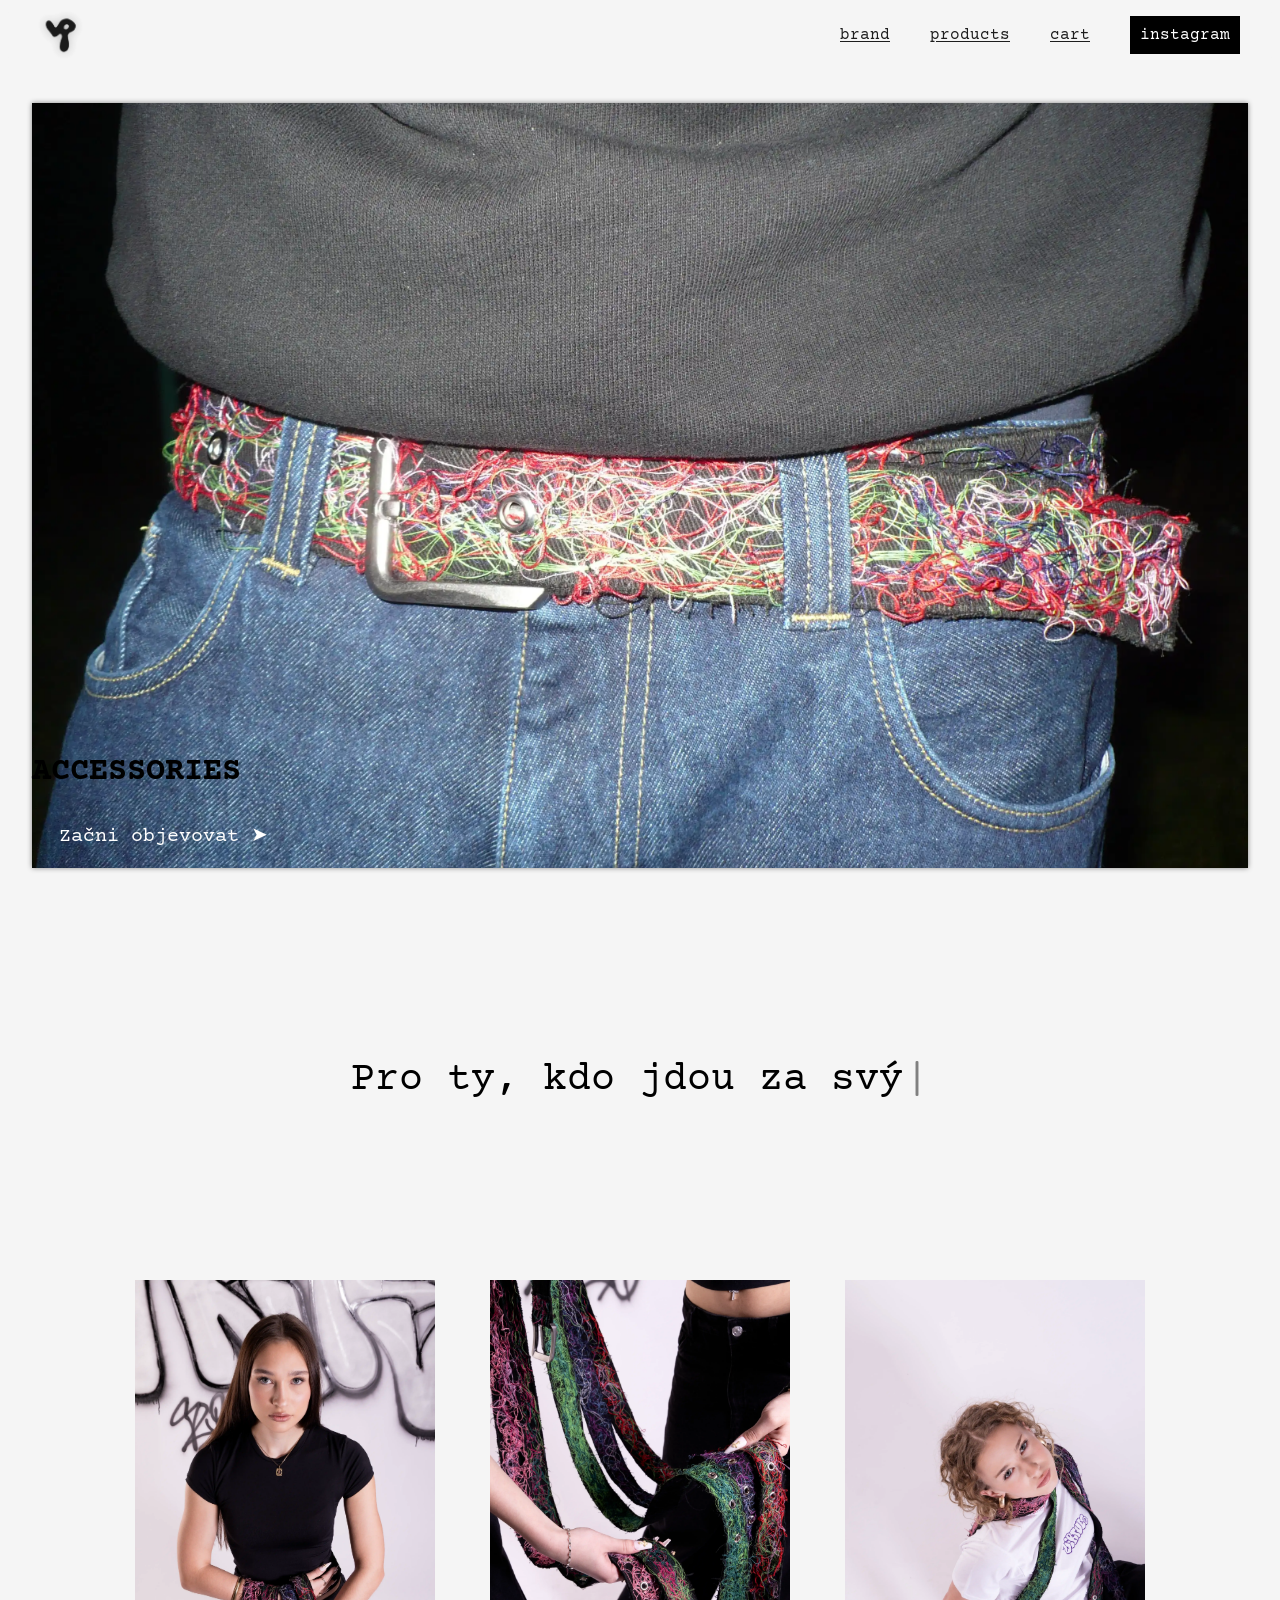
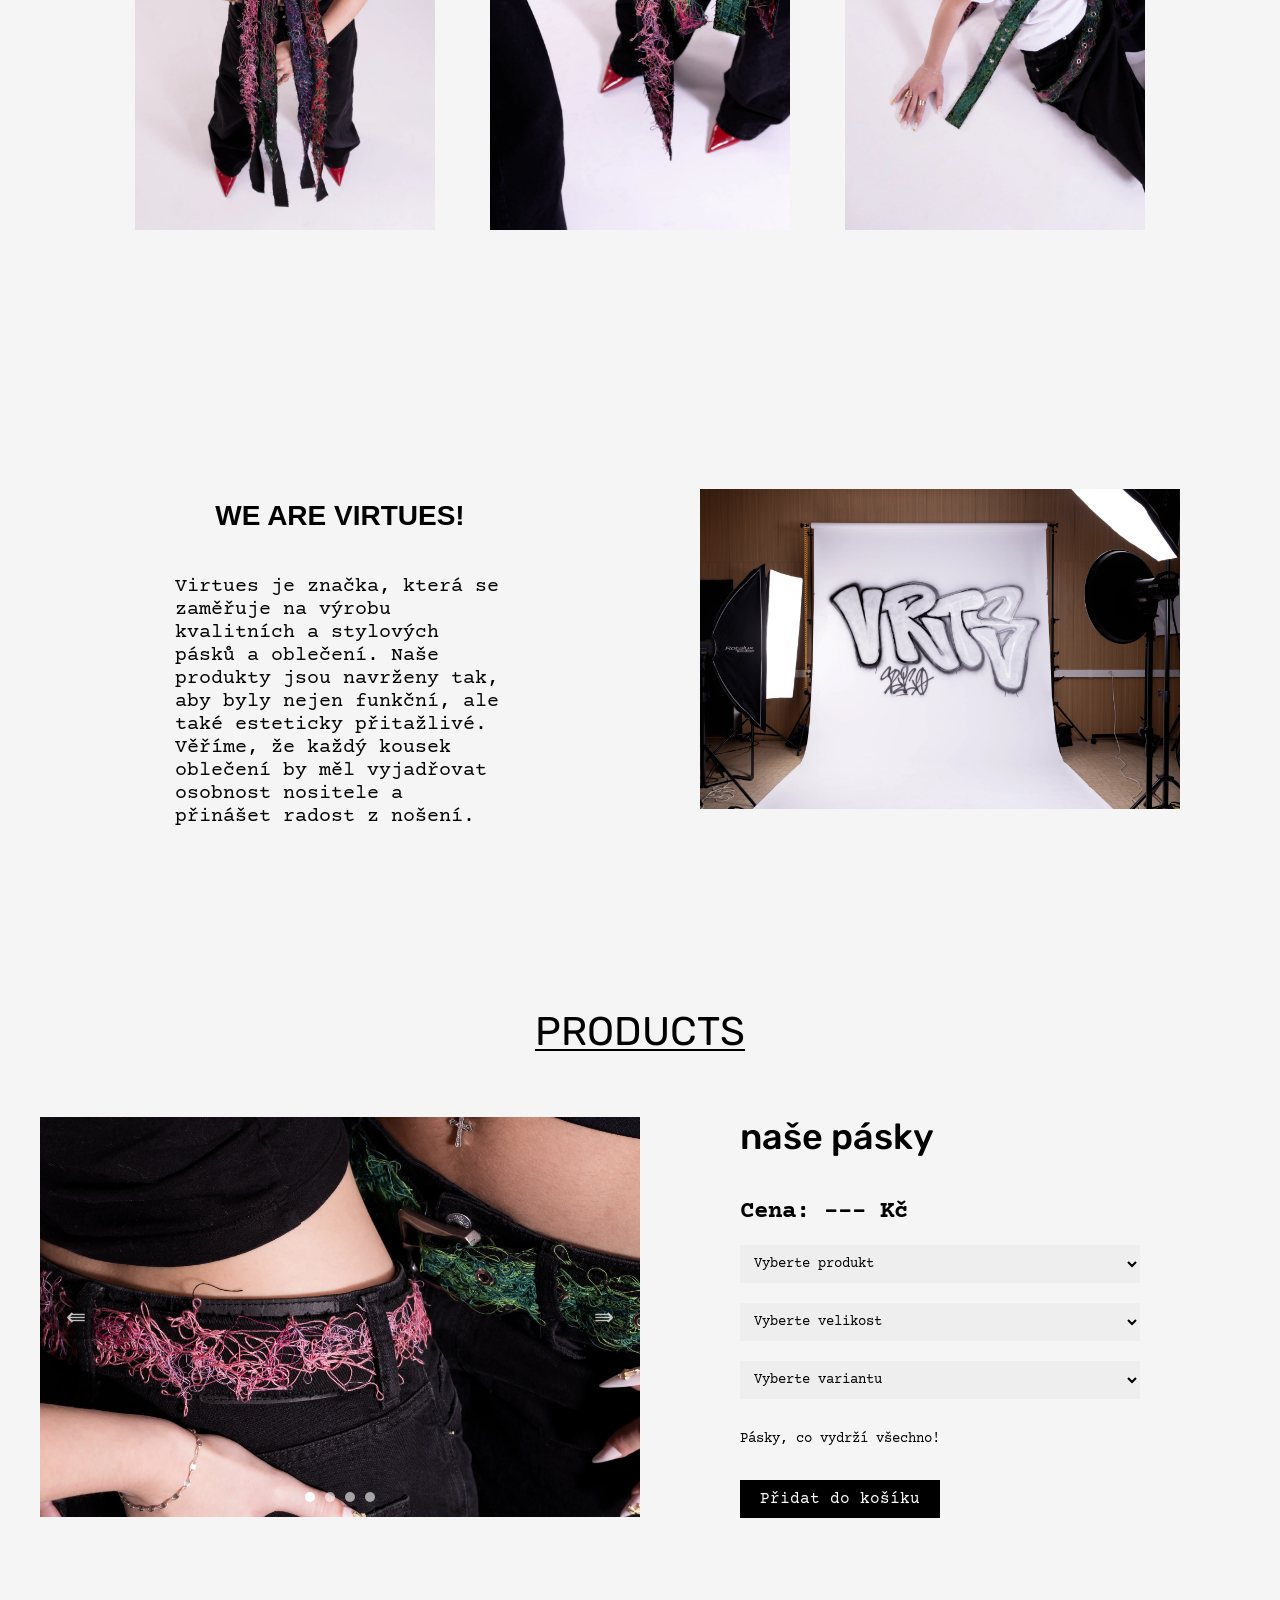
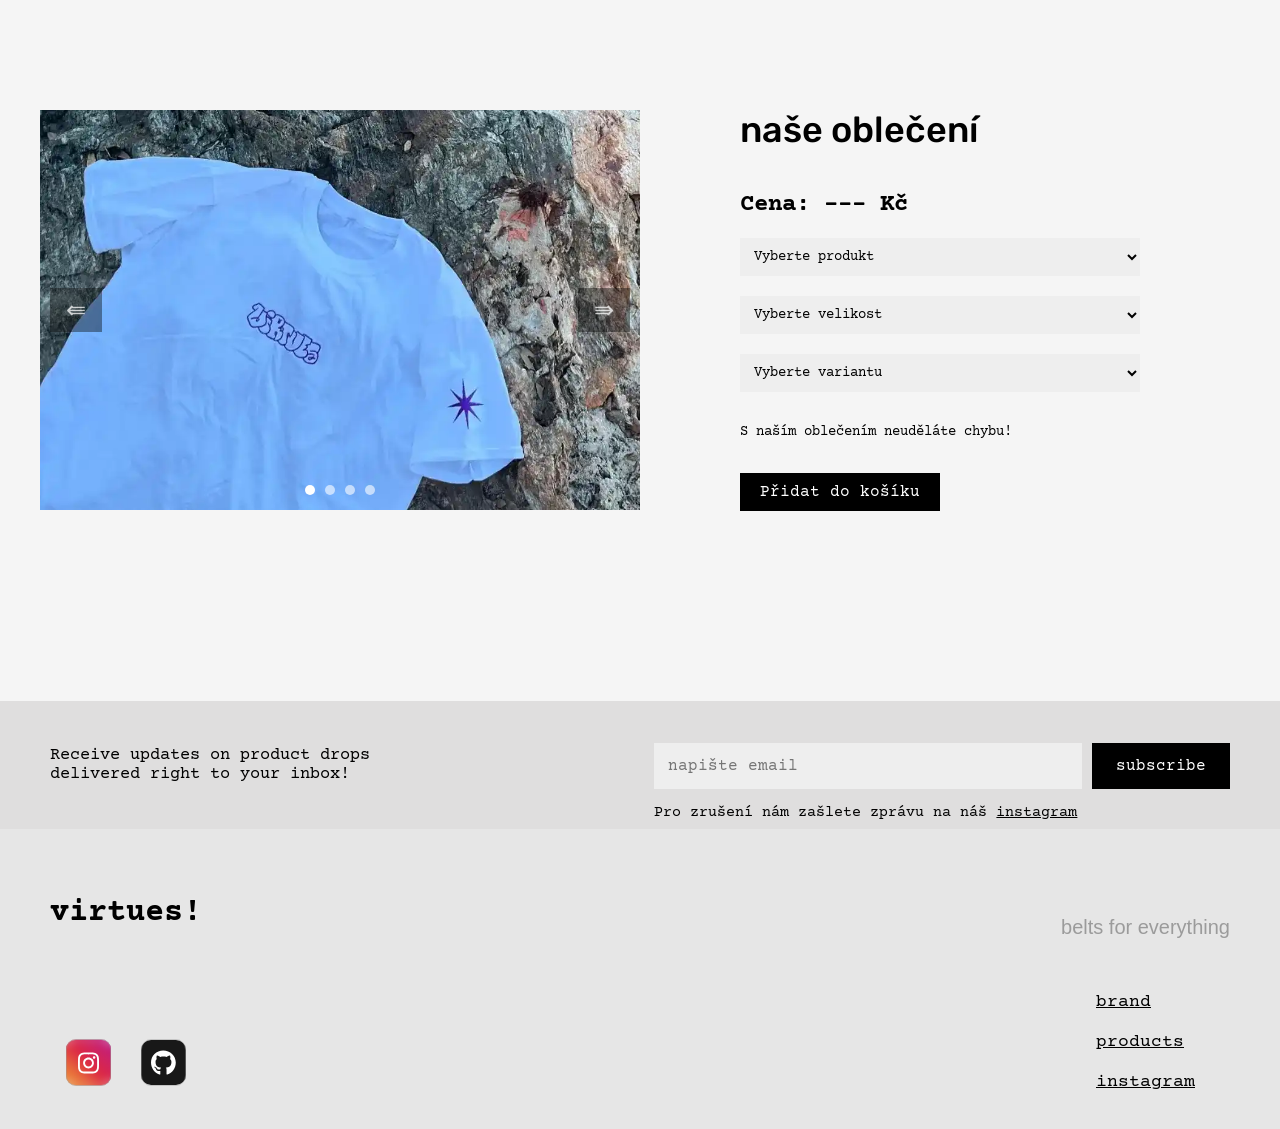
<file: index.html>
<!DOCTYPE html>
<html lang="en">
  <head>
    <meta charset="UTF-8" />
    <meta name="viewport" content="width=device-width, initial-scale=1.0" />
    <link rel="preconnect" href="https://fonts.googleapis.com" />
    <link rel="preconnect" href="https://fonts.gstatic.com" crossorigin />
    <link
      href="https://fonts.googleapis.com/css2?family=Courier+Prime:ital,wght@0,400;0,700;1,400;1,700&family=Rubik:ital,wght@0,300..900;1,300..900&display=swap"
      rel="stylesheet"
    />
    <link rel="stylesheet" href="style.css" />
    <link rel="stylesheet" href="response.css" />
    <title>vrts</title>
  </head>
  <body>
    <nav>
      <ul>
        <li class="logo_nav">
          <a href="#">
            <img src="images/nav_logo.png" alt="nav_logo" />
          </a>
        </li>
        <div class="hamburger">
          <span></span><span></span><span></span>
          <input type="checkbox" name="" id="" />
        </div>
        <div class="links">
          <div>
            <li><a href="#about_text">brand</a></li>
            <li><a href="#products">products</a></li>
            <li><a href="cart.html">cart</a></li>
            <li class="nav_instagram">
              <a href="https://www.instagram.com/virtues.cloth/" target="_blank"
                >instagram</a
              >
            </li>
          </div>
        </div>
      </ul>
    </nav>

    <div class="hero">
      <div class="hero_content">
        <h1>ACCESSORIES</h1>
        <a href="#products">Začni objevovat ➤ </a>
      </div>
    </div>

    <div id="typewriter-container">
      <span id="typewriter"></span><span id="cursor">|</span>
    </div>

    <div class="photos">
      <div class="photos_items">
        <div class="item item1">
          <link rel="preload" as="image" href="/images/photos2.webp" />
        </div>
        <div class="item item2">
          <link rel="preload" as="image" href="/images/photos1.webp" />
        </div>
        <div class="item item3">
          <link rel="preload" as="image" href="/images/photos3.webp" />
        </div>
      </div>
    </div>

    <div class="about" id="about_text">
      <div class="about_text">
        <h2>WE ARE VIRTUES!</h2>
        <p>
          Virtues je značka, která se zaměřuje na výrobu kvalitních a stylových
          pásků a oblečení. Naše produkty jsou navrženy tak, aby byly nejen
          funkční, ale také esteticky přitažlivé. Věříme, že každý kousek
          oblečení by měl vyjadřovat osobnost nositele a přinášet radost z
          nošení.
        </p>
      </div>
      <div class="about_photo">
        <img src="images/about1.webp" alt="about_img">
      </div>
    </div>

    <div class="products">
      <h2>PRODUCTS</h2>

      <!-- PRODUCT 1: ACCESORIES -->
      <div class="product_card" id="products">
        <div class="carousel-wrapper">
          <div class="acc_carousel">
            <div class="acc_photo acc_photo1"></div>
            <div class="acc_photo acc_photo2"></div>
            <div class="acc_photo acc_photo3"></div>
            <div class="acc_photo acc_photo4"></div>
          </div>

          <button class="acc-carousel-btn prev">⇚</button>
          <button class="acc-carousel-btn next">⇛</button>

          <div class="acc-carousel-dots"></div>
        </div>

        <form class="accessories_others">
          <h3>naše pásky</h3>
          <h4><strong>Cena:</strong> --- Kč</h4>

          <select class="select" required>
            <option value="" disabled selected hidden>Vyberte produkt</option>
            <option value="Pásek 1">Pásek 1</option>
            <option value="Pásek 2">Pásek 2</option>
          </select>

          <select class="select" required>
            <option value="" disabled selected hidden>Vyberte velikost</option>
            <option value="s">S</option>
            <option value="m">M</option>
            <option value="l">L</option>
          </select>

          <select class="select" required>
            <option value="" disabled selected hidden>Vyberte variantu</option>
            <option value="cerna">Černá</option>
            <option value="bila">Bílá</option>
            <option value="special">Speciál</option>
          </select>

          <p>Pásky, co vydrží všechno!</p>

          <button class="add_to_cart" type="submit">Přidat do košíku</button>
        </form>
      </div>

      <!-- PRODUCT 2: CLOTHES -->
      <div class="product_card">
        <div class="carousel-wrapper">
          <div class="cloth_carousel">
            <div class="cloth_photo cloth_photo1"></div>
            <div class="cloth_photo cloth_photo2"></div>
            <div class="cloth_photo cloth_photo3"></div>
            <div class="cloth_photo cloth_photo4"></div>
          </div>

          <button class="cloth-carousel-btn prev">⇚</button>
          <button class="cloth-carousel-btn next">⇛</button>

          <div class="cloth-carousel-dots"></div>
        </div>

        <form class="accessories_others">
          <h3>naše oblečení</h3>
          <h4><strong>Cena:</strong> --- Kč</h4>

          <select class="select" required>
            <option value="" disabled selected hidden>Vyberte produkt</option>
            <option value="Tričko 1">Tričko 1</option>
            <option value="Mikina 1">Mikina 1</option>
          </select>

          <select class="select" required>
            <option value="" disabled selected hidden>Vyberte velikost</option>
            <option value="s">S</option>
            <option value="m">M</option>
            <option value="l">L</option>
          </select>

          <select class="select" required>
            <option value="" disabled selected hidden>Vyberte variantu</option>
            <option value="cerna">Černá</option>
            <option value="bila">Bílá</option>
            <option value="special">Speciál</option>
          </select>

          <p>S naším oblečením neuděláte chybu!</p>

          <button class="add_to_cart" type="submit">Přidat do košíku</button>
        </form>
      </div>
    </div>

    <a href="cart.html" class="cart" id="cart">
      <div class="cart_icon">
        <img src="images/shopping_basket.svg" alt="shopping_cart" class="cartik"/>
      </div>
      <div class="cart_counter" id="cartCounter">0 položek</div>
    </a>

    <div class="sub_btn_footer">
      <p class="text">Receive updates on product drops delivered right to your inbox!</p>
      <form id="form1" method="POST">
        <h3 class="sub_about">Dej nám odběr!</h3>
        <!-- {% csrf_token %} -->
        <input type="email" name="email" placeholder="napište email" id="email" required>
        <button type="submit">subscribe</button>
        <p id="context">Pro zrušení nám zašlete zprávu na náš <a href="https://www.instagram.com/virtues.cloth/">instagram</a></p>
      </form>
    </div>

    <footer>
      <div class="footer_left">
        <h1>virtues!</h1>
        <div class="footer_left_socials">

          <a href="https://www.instagram.com/virtues.cloth/" class="Btn" target="_blank">
            <span class="svgContainer">
              <svg fill="white" class="svgIcon" viewBox="0 0 448 512" height="1.5em" xmlns="http://www.w3.org/2000/svg"><path d="M224.1 141c-63.6 0-114.9 51.3-114.9 114.9s51.3 114.9 114.9 114.9S339 319.5 339 255.9 287.7 141 224.1 141zm0 189.6c-41.1 0-74.7-33.5-74.7-74.7s33.5-74.7 74.7-74.7 74.7 33.5 74.7 74.7-33.6 74.7-74.7 74.7zm146.4-194.3c0 14.9-12 26.8-26.8 26.8-14.9 0-26.8-12-26.8-26.8s12-26.8 26.8-26.8 26.8 12 26.8 26.8zm76.1 27.2c-1.7-35.9-9.9-67.7-36.2-93.9-26.2-26.2-58-34.4-93.9-36.2-37-2.1-147.9-2.1-184.9 0-35.8 1.7-67.6 9.9-93.9 36.1s-34.4 58-36.2 93.9c-2.1 37-2.1 147.9 0 184.9 1.7 35.9 9.9 67.7 36.2 93.9s58 34.4 93.9 36.2c37 2.1 147.9 2.1 184.9 0 35.9-1.7 67.7-9.9 93.9-36.2 26.2-26.2 34.4-58 36.2-93.9 2.1-37 2.1-147.8 0-184.8zM398.8 388c-7.8 19.6-22.9 34.7-42.6 42.6-29.5 11.7-99.5 9-132.1 9s-102.7 2.6-132.1-9c-19.6-7.8-34.7-22.9-42.6-42.6-11.7-29.5-9-99.5-9-132.1s-2.6-102.7 9-132.1c7.8-19.6 22.9-34.7 42.6-42.6 29.5-11.7 99.5-9 132.1-9s102.7-2.6 132.1 9c19.6 7.8 34.7 22.9 42.6 42.6 11.7 29.5 9 99.5 9 132.1s2.7 102.7-9 132.1z"></path></svg>
            </span>
            <span class="BG"></span>
          </a>

          <a href="#" class="social-link">
            <span class="icon-wrapper">
            <svg fill="white" viewBox="0 0 496 512" height="1.6em">
            <path d="M165.9 397.4c0 2-2.3 3.6-5.2 3.6-3.3.3-5.6-1.3-5.6-3.6 0-2 2.3-3.6 5.2-3.6 3-.3 5.6 1.3 5.6 3.6zm-31.1-4.5c-.7 2 1.3 4.3 4.3 4.9 2.6 1 5.6 0 6.2-2s-1.3-4.3-4.3-5.2c-2.6-.7-5.5.3-6.2 2.3zm44.2-1.7c-2.9.7-4.9 2.6-4.6 4.9.3 2 2.9 3.3 5.9 2.6 2.9-.7 4.9-2.6 4.6-4.6-.3-1.9-3-3.2-5.9-2.9zM244.8 8C106.1 8 0 113.3 0 252c0 110.9 69.8 205.8 169.5 239.2 12.8 2.3 17.3-5.6 17.3-12.1 0-6.2-.3-40.4-.3-61.4 0 0-70 15-84.7-29.8 0 0-11.4-29.1-27.8-36.6 0 0-22.9-15.7 1.6-15.4 0 0 24.9 2 38.6 25.8 21.9 38.6 58.6 27.5 72.9 20.9 2.3-16 8.8-27.1 16-33.7-55.9-6.2-112.3-14.3-112.3-110.5 0-27.5 7.6-41.3 23.6-58.9-2.6-6.5-11.1-33.3 2.6-67.9 20.9-6.5 69 27 69 27 20-5.6 41.5-8.5 62.8-8.5s42.8 2.9 62.8 8.5c0 0 48.1-33.6 69-27 13.7 34.7 5.2 61.4 2.6 67.9 16 17.7 25.8 31.5 25.8 58.9 0 96.5-58.9 104.2-114.8 110.5 9.2 7.9 17 22.9 17 46.4 0 33.7-.3 75.4-.3 83.6 0 6.5 4.6 14.4 17.3 12.1C428.2 457.8 496 362.9 496 252 496 113.3 383.5 8 244.8 8zM97.2 352.9c-1.3 1-1 3.3.7 5.2 1.6 1.6 3.9 2.3 5.2 1 1.3-1 1-3.3-.7-5.2-1.6-1.6-3.9-2.3-5.2-1zm-10.8-8.1c-.7 1.3.3 2.9 2.3 3.9 1.6 1 3.6.7 4.3-.7.7-1.3-.3-2.9-2.3-3.9-2-.6-3.6-.3-4.3.7zm32.4 35.6c-1.6 1.3-1 4.3 1.3 6.2 2.3 2.3 5.2 2.6 6.5 1 1.3-1.3.7-4.3-1.3-6.2-2.2-2.3-5.2-2.6-6.5-1zm-11.4-14.7c-1.6 1-1.6 3.6 0 5.9 1.6 2.3 4.3 3.3 5.6 2.3 1.6-1.3 1.6-3.9 0-6.2-1.4-2.3-4-3.3-5.6-2z"></path>
            </svg>
            </span>
            <span class="background-accent"></span>
          </a>


        </div>
      </div>

      <div class="footer_right">
        <h2>belts for everything</h2>

        <div class="footer_right_links">
          <a href="#">brand</a>
          <a href="#">products</a>
          <a href="https://www.instagram.com/virtues.cloth/">instagram</a>
        </div>
      </div>
    </footer>

  <script src="scripts/script.js"></script>
  </body>
</html>
</file>
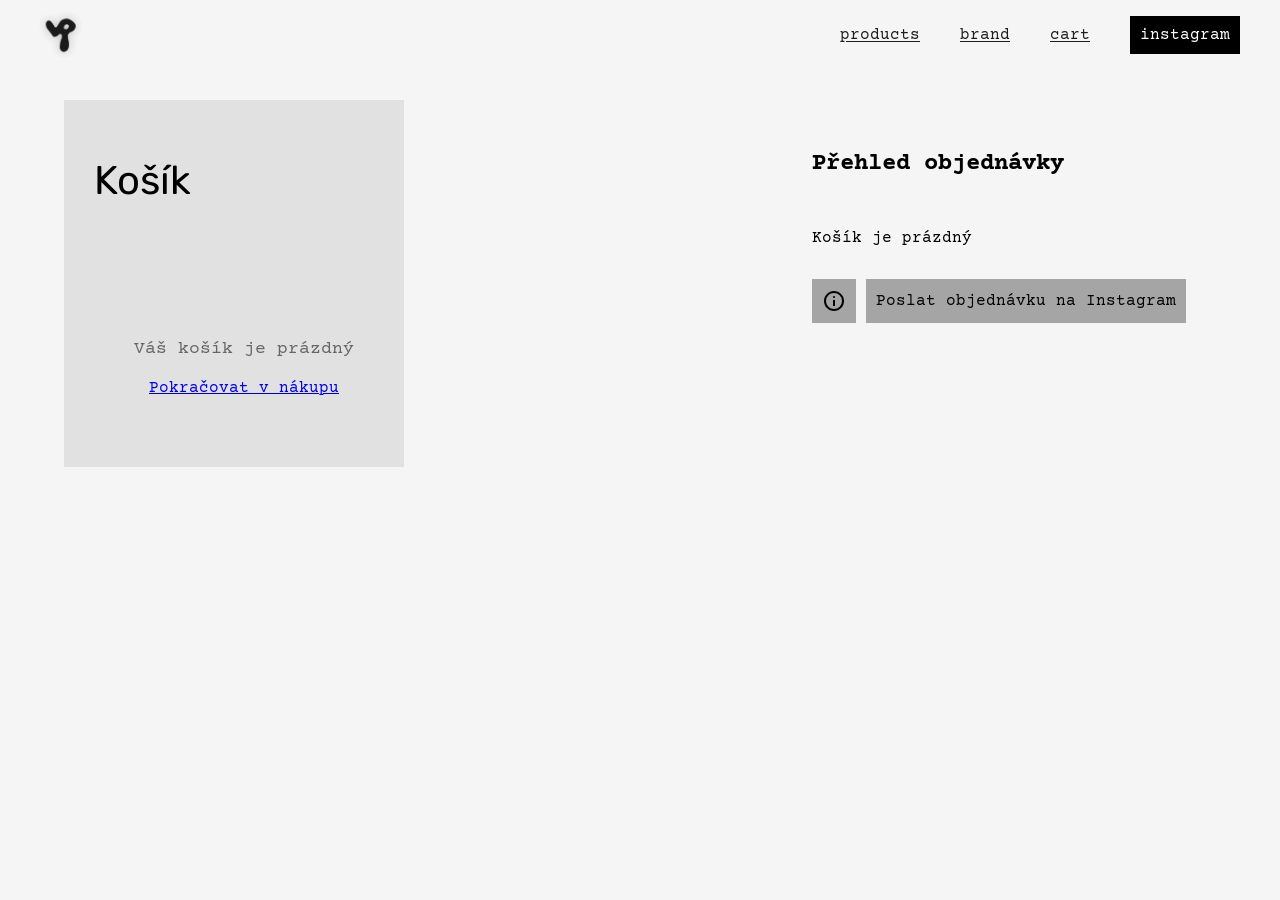
<file: cart.html>
<!DOCTYPE html>
<html lang="en">
  <head>
    <meta charset="UTF-8" />
    <meta name="viewport" content="width=device-width, initial-scale=1.0" />
    <link rel="preconnect" href="https://fonts.googleapis.com" />
    <link rel="preconnect" href="https://fonts.gstatic.com" crossorigin />
    <link
      href="https://fonts.googleapis.com/css2?family=Courier+Prime:ital,wght@0,400;0,700;1,400;1,700&family=Rubik:ital,wght@0,300..900;1,300..900&display=swap"
      rel="stylesheet"
    />
    <link rel="stylesheet" href="cart.css" />
    <link rel="stylesheet" href="response.css" />
    <title>Košík</title>
  </head>
  <body>
    <nav>
      <ul>
        <li class="logo_nav">
          <a href="index.html">
            <img src="images/nav_logo.png" alt="nav_logo" />
          </a>
        </li>
        <div class="hamburger">
          <span></span><span></span><span></span>
          <input type="checkbox" name="" id="" />
        </div>
        <div class="links">
          <div>
            <li><a href="index.html#products">products</a></li>
            <li><a href="index.html#about_text">brand</a></li>
            <li><a href="cart.html">cart</a></li>
            <li class="nav_instagram">
              <a href="https://www.instagram.com/virtues.cloth/" target="_blank"
                >instagram</a
              >
            </li>
          </div>
        </div>
      </ul>
    </nav>

    <div class="content">
      <div class="summary">
        <h1>Košík</h1>
        <div class="kosik_items"></div> 
      </div>

      <div class="info">
        <h2>Přehled objednávky</h2>
        <div class="prehled"></div>
        <div class="info_actions">

          <div class="info_info">
            <img id="openPopup" src="images/info.svg" alt="info">
          </div>
          
          <div id="popup" class="popup">
            <div class="popup-content">
              <span id="closePopup" class="close">&times;</span>
              <h3>JAK TO FUNGUJE</h3>
              <p>Výběr produktů funguje úplně stejně jako všude jinde. jedinné, co se liší, je způsob objednávky. aby jste si mohli koupit naše produkty, je potřeba UDĚLAT SCREENSHOT OBRAZOVKY KOŠÍKU a poslat nám ho na Instagram přes tlačítko vedle.</p>
            </div>
          </div>
          
          <div class="info_ig">
            <a href="https://ig.me/m/virtues.cloth" target="_blank" rel="noopener">
              Poslat objednávku na Instagram
            </a>
          </div>
        </div>
    </div>


    <script src="scripts/script.js"></script>  
  </body>
</html>
</file>
<file: style.css>
html {
    scroll-behavior: smooth;
    scroll-padding-top: 250px;
}

body {
    margin: 0;
    padding: 0;
    box-sizing: border-box;
    background-color: #f5f5f5;
    font-family: "Courier Prime", monospace;
    overflow-x: hidden;
    z-index: 998;
    user-select: none;
}

nav {
  display: flex;
  align-items: center;
  position: fixed;
  width: 100%;
  height: 70px;
  z-index: 999;
  background-color: #f5f5f52d; 
  transition: background-color 0.3s ease;   
}


nav ul {
    display: flex;
    align-items: center;
    justify-content: space-between;
    gap: 40px;
    list-style: none;
    width: 100%;
    padding: 10px 20px;
    margin-right: 20px;
    margin-left: 20px;
}

nav ul > .links > div {
    display: flex;
    align-items: center;
    gap: 40px;
    list-style: none;
}


nav ul > .hamburger {
    flex-direction: column;
    gap: 4px;
    width: 30px;
    align-items: center;
    display: none;
    position: relative;
}

nav ul > .hamburger > span {
    height: 2px;
    width:100%;
    background-color: #000;
    border-radius: 1px;
    transition: all .45s ease;
}

nav ul > .hamburger:has(input:checked) > span:first-child {
    transform: translateY(6px) rotate(135deg);
}

nav ul > .hamburger:has(input:checked) > span:nth-child(2) {
    width: 0px;
    opacity: 0;
}

nav ul > .hamburger:has(input:checked) > span:nth-child(3) {
    transform: translateY(-6px) rotate(-135deg);
    opacity: 0.8;
}

nav ul > .hamburger > input {
    position: absolute;
    top:0;left:0;height: 100%;width: 100%;
    opacity: 0;
}

.hamburger:has(input:checked) ~ .links {
    max-height: 100vh;
}

nav li a {
    color: #1d1d1d;
    font-size: 1rem;
    text-decoration-thickness: 1px;
    text-underline-offset: 2px;
}

nav li a:hover {
    color: #222;
    transition: 0.3s ease-in-out;
}

.logo_nav img {
    width: 45px;
    height: 45px;
    opacity: 0.9;
    filter: drop-shadow(0 0 5px rgba(0, 0, 0, 0.24));
}

.logo_nav img:hover {
    opacity: 1;
    transition: 0.5s ease;
    filter: drop-shadow(0 0 5px rgba(0, 0, 0, 0.594));
}

.nav_instagram a {
    background-color: black;
    color: white;
    text-decoration: none;
    padding: 10px;
}

.nav_instagram a:hover {
    background-color: #222;
    color: #fff;
    transition: 0.3s ease-in-out;
}


.hero {
    height: 100vh;
    width: 100%;
    display: flex;
    flex-direction: column;
    align-items: center;
    justify-content: center;
}

.hero_content {
    background: url("https://martinlopezramos.github.io/hero.webp");
    height: 85vh;
    width: 95%;
    margin-top: 70px;
    background-size: cover;
    background-repeat: no-repeat;
    background-position: center;
    display: flex;
    flex-direction: column;
    justify-content: end;
    gap: 10px;
    animation-name: fadeIn_up;
    animation-timing-function: ease;
    animation-duration: 1s;
    box-shadow: 0 0px 5px rgba(0, 0, 0, 0.459);
    z-index: 2;
    position: relative;
}

.hero_content p {
    color: white;
    text-shadow: 5px 5px 5px rgba(0, 0, 0, 0.148);
    font-size: 64px;
    margin-top: 20px;
    margin-left: 20px;
    margin-bottom: 0;
    font-family: "Rubik", sans-serif;
    font-weight: 400;
    letter-spacing: 3px;
}

.hero_content a {
    position: relative;
    color: white;
    font-size: 20px;
    margin-left: 25px;
    padding-right: 2px;
    padding-left: 2px;
    text-decoration: none;
    font-family: "Courier Prime", monospace;
    font-weight: 400;
    margin-bottom: 20px;
    display: inline-block;
    width: fit-content;
}

.hero_content a::after {
    content: "";
    position: absolute;
    left: 0;
    bottom: -4px;
    width: 100%;
    height: 2px;
    background-color: white;
    transform: scaleX(0);
    transform-origin: left;
    transition: transform 0.3s ease;
}

.hero_content a:hover::after {
    transform: scaleX(1);
}

@keyframes fadeIn_up {
    from {
        opacity: 0;
        transform: translateY(20px);
    }
    90% {
        opacity: 0.9;
        transform: translateY(0);
    }
    to {
        opacity: 1;
    }
}

#typewriter-container {
  font-size: 40px;
  white-space: pre;
  display: flex;
  align-items: center;
  justify-content: center;
  height: 40vh;
}

#cursor {
  margin-left: 2px;
  animation: blink 0.8s step-end infinite;
  user-select: none;
  color: gray;
}

.photos {
  display: flex;
  width: 100%;
  justify-content: center;
  align-items: center;
  margin-bottom: 200px;
}

.photos_items {
  display: flex;
  justify-content: center;
  align-items: center;
  gap: 55px;
  margin: 20px 0 20px 0;
}

.item {
  height: 800px;
  width: 500px;    
  transition: .3s ease;
  border: none;
}

.item:hover {
  box-shadow: 10px 10px 0 black;
  transform: translateY(-5px) translateX(-5px);
}

.item1 {
  background: url('https://martinlopezramos.github.io/photos2.webp');
  background-size: cover;
  background-position: center;
}

.item2 {
  background: url('https://martinlopezramos.github.io/photos1.webp');
  background-size: cover;
  background-position: center;
}

.item3 {
  background: url('https://martinlopezramos.github.io/photos3.webp');
  background-size: cover;
  background-position: center;
}

.about {
  display: flex;
  justify-content: center;
  align-items: center;
  padding: 0 40px;
}

.about_text {
  flex: 1;
  width: 45%;
  display: flex;
  flex-direction: column;
  align-items: center;
  margin: 0;
}

.about_text p {
  width: 55%;
  font-size: 20px;
  position: relative;
}

.about_text h1 {
  font-family: "Rubik", sans-serif;
  font-weight: 400;
  font-size: 40px;
  margin-bottom: 20px;
  text-decoration: underline;
  text-decoration-thickness: 2px;
  text-underline-offset: 4px;
  position: relative;
}

.about_photo {
  flex: 1;
  width: 45%;
  z-index: 1;
  display: flex;
  justify-content: center;
  align-items: center;

}

.about_photo img {
  width: 80%;
  height: auto;
  z-index: 1;
}

.products {
  margin-top: 110px;
  display: flex;
  flex-direction: column;
  align-items: center;
  padding: 0px 20px;
}

.products h2 {
  font-family: "Rubik", sans-serif;
  font-weight: 400;
  font-size: 40px;
  margin-bottom: 60px;
  text-decoration: underline;
  text-decoration-thickness: 2px;
  text-underline-offset: 4px;
  position: relative;
}

.product_card {
  display: flex;
  justify-content: space-around;
  align-items: center;
  flex-wrap: wrap;
  gap: 100px;
  width: 100%;
  max-width: 1200px;
  margin-bottom: 190px;
}

.carousel-wrapper {
  flex: 1 1 400px;
  overflow: hidden;
  position: relative;
}

.accessories_carousel {
  display: flex;
  transition: transform 0.5s ease-in-out;
  width: 400%;
}

.photo {
  flex: 0 0 100%;
  height: 400px;
  background-size: cover;
  background-position: center;
}

.carousel-btn {
  position: absolute;
  top: 50%;
  transform: translateY(-50%);
  font-size: 1.5em;
  color: rgba(255, 255, 255, 0.74);
  background: rgba(0, 0, 0, 0.4);
  border: none;
  padding: 0.5rem 1rem;
  cursor: pointer;
  z-index: 10;
}

.carousel-btn:hover {
    color: white;
    transition: .2s ease;
    background-color: rgba(0, 0, 0, 0.511);
}

.carousel-btn.prev { left: 10px; }
.carousel-btn.next { right: 10px; }


.carousel-dots {
  position: absolute;
  bottom: 10px;
  width: 100%;
  text-align: center;
  z-index: 10;
}

.carousel-dots span {
  display: inline-block;
  width: 10px;
  height: 10px;
  margin: 0 5px;
  background-color: rgba(255, 255, 255, 0.6);
  border-radius: 50%;
  cursor: pointer;
  transition: background-color 0.3s ease;
}

.carousel-dots span.active {
  background-color: white;
}

.accessories_others {
  flex: 1 1 300px;
  display: flex;
  flex-direction: column;
  gap: 20px;
  font-family: "Courier Prime", monospace;
}

.accessories_others h3 {
  font-family: "Rubik", sans-serif;
  font-size: 36px;
  font-weight: 500;
  text-decoration-thickness: 2px;
  text-underline-offset: 4px;
  margin: 0;
  margin-bottom: 20px;
}

.accessories_others h4 {
  font-size: 24px;
  font-weight: bold;
  margin: 0;
}

.accessories_others select {
  padding: 10px;
  background-color: #eee;
  border: none;
  font-size: 14px;
  font-family: "Courier Prime", monospace;
  max-width: 400px;
}

.accessories_others p {
  font-size: 14px;
  line-height: 1.5;
  margin: 10px 0;
  text-align: left;
  width: 100%;
}

.add_to_cart {
  background-color: black;
  color: white;
  font-family: "Courier Prime", monospace;
  font-size: 16px;
  padding: 10px 20px;
  border: none;
  cursor: pointer;
  width: fit-content;
  transition: background-color 0.3s ease;
}

.add_to_cart:hover {
  background-color: #222;
}

.more_info {
  font-size: 14px;
  color: black;
  margin-top: 10px;
}

.acc_carousel {
  display: flex;
  transition: transform 0.5s ease-in-out;
  width: 400%;
}

.acc_photo {
  flex: 0 0 100%;
  height: 400px;
  background-size: cover;
  background-position: center;
}

.acc_photo1 { background: url("https://martinlopezramos.github.io/druhy.webp"); background-repeat: no-repeat; background-size: contain;}
.acc_photo2 { background: url("https://martinlopezramos.github.io/about2.webp"); background-repeat: no-repeat; background-size: contain;}
.acc_photo3 { background: url("https://martinlopezramos.github.io/treti.webp"); background-repeat: no-repeat; background-size: contain;}

.acc-carousel-btn {
  position: absolute;
  top: 50%;
  transform: translateY(-50%);
  font-size: 1.5em;
  color: rgba(255, 255, 255, 0.74);
  background: rgba(0, 0, 0, 0.4);
  border: none;
  padding: 0.5rem 1rem;
  cursor: pointer;
  z-index: 10;
}

.acc-carousel-btn:hover {
  color: white;
  transition: .2s ease;
  background-color: rgba(0, 0, 0, 0.511);
}

.acc-carousel-btn.prev { left: 10px; }
.acc-carousel-btn.next { right: 10px; }

.acc-carousel-dots {
  position: absolute;
  bottom: 10px;
  width: 100%;
  text-align: center;
  z-index: 10;
}

.acc-carousel-dots span {
  display: inline-block;
  width: 10px;
  height: 10px;
  margin: 0 5px;
  background-color: rgba(255, 255, 255, 0.6);
  border-radius: 50%;
  cursor: pointer;
  transition: background-color 0.3s ease;
}

.acc-carousel-dots span.active {
  background-color: white;
}


.cloth_carousel {
  display: flex;
  transition: transform 0.5s ease-in-out;
  width: 400%;
}

.cloth_photo {
  flex: 0 0 100%;
  height: 400px;
  background-size: cover;
  background-position: center;
}

.cloth_photo1 { background: url("https://martinlopezramos.github.io/cloth_photo1.webp"); background-repeat: no-repeat; background-size: contain;}
.cloth_photo2 { background: url("https://martinlopezramos.github.io/cloth_photo2.webp"); background-repeat: no-repeat; background-size: contain;}
.cloth_photo3 { background: url("https://martinlopezramos.github.io/short22-1.webp"); background-repeat: no-repeat; background-size: contain;}

.cloth_photo11 { background: url("https://martinlopezramos.github.io/cloth_photo11.webp"); background-repeat: no-repeat; background-size: contain;}
.cloth_photo22 { background: url("https://martinlopezramos.github.io/cloth_photo22.webp"); background-repeat: no-repeat; background-size: contain;}
.cloth_photo33 { background: url("https://martinlopezramos.github.io/cloth_photo33.webp"); background-repeat: no-repeat; background-size: contain;}

.cloth_photo111 { background: url("https://martinlopezramos.github.io/cloth_photo111.webp"); background-repeat: no-repeat; background-size: contain;}
.cloth_photo222 { background: url("https://martinlopezramos.github.io/cloth_photo222.webp"); background-repeat: no-repeat; background-size: contain;}
.cloth_photo333 { background: url("https://martinlopezramos.github.io/mikina32-1.webp"); background-repeat: no-repeat; background-size: contain;}

.cloth_photo1111 { background: url("https://martinlopezramos.github.io/cloth-photo1111.webp"); background-repeat: no-repeat; background-size: contain;}
.cloth_photo2222 { background: url("https://martinlopezramos.github.io/cloth-photo2222.webp"); background-repeat: no-repeat; background-size: contain;}
.cloth_photo3333 { background: url("https://martinlopezramos.github.io/cloth-photo3333.webp"); background-repeat: no-repeat; background-size: contain;}

.cloth-carousel-btn {
  position: absolute;
  top: 50%;
  transform: translateY(-50%);
  font-size: 1.5em;
  color: rgba(255, 255, 255, 0.74);
  background: rgba(0, 0, 0, 0.4);
  border: none;
  padding: 0.5rem 1rem;
  cursor: pointer;
  z-index: 10;
}

.cloth-carousel-btn:hover {
  color: white;
  transition: .2s ease;
  background-color: rgba(0, 0, 0, 0.511);
}

.cloth-carousel-btn.prev { left: 10px; }
.cloth-carousel-btn.next { right: 10px; }

.cloth-carousel-dots {
  position: absolute;
  bottom: 10px;
  width: 100%;
  text-align: center;
  z-index: 10;
}

.cloth-carousel-dots span {
  display: inline-block;
  width: 10px;
  height: 10px;
  margin: 0 5px;
  background-color: rgba(255, 255, 255, 0.6);
  border-radius: 50%;
  cursor: pointer;
  transition: background-color 0.3s ease;
}

.cloth-carousel-dots span.active {
  background-color: white;
}

.cart {
  display: none;
  display: flex;
  align-items: center;
  justify-content: center;
  width: 60px;
  height: 60px;
  background-color: #eaeaea;
  overflow: hidden;
  text-decoration: none;
  cursor: pointer;
  box-shadow: 0 2px 100px rgba(0, 0, 0, 0.055);
  position: fixed;
  z-index: 999;
  top: 90%;
  right: 5px;
  transform: translate(0, -50%);
  transition: all .3s ease;
  border: 2px solid rgba(69, 69, 69, 0.114);
}

.cart a {
  text-decoration: none;
  color: inherit;
}


.cart:hover {
  width: 120px;
  justify-content: flex-start; 
  gap: 10px;
  padding: 0 20px;
}

.cart_icon {
  display: flex;
  align-items: center;
  justify-content: center;
}

.cart_icon img {
  width: 24px;
  height: 24px;
  transition: transform 0.3s ease;
}

.cart_counter { 
  font-size: 15px;
  color: #333;
  display: none;          
  white-space: nowrap;
  text-decoration: none;
}

.cart:hover .cart_counter {
  display: block;
}

#cart {
  opacity: 0;
  pointer-events: none;
  transition: all 0.5s ease;
}

#cart.visible {
  opacity: 1;
  pointer-events: auto;
}

footer {
  height: 300px;
  width: 100%;
  background-color: #e6e6e6;
  display: flex;
  flex-direction: row;
  justify-content: space-between;
}

.footer_left {
  display: flex;
  flex-direction: column;
  justify-content: space-around;
  align-items: center;
  margin-left: 50px;
}

.footer_left h2 {
  font-size: 32px;
  font-family: "Rubik", sans-serif;
  font-weight: 400;
}

.footer_left_socials {
  display: flex;
  gap: 30px;
}

.Btn {
  width: 45px;
  height: 45px;
  z-index: 1001;
  display: flex;
  align-items: center;
  justify-content: center;
  border: none;
  background-color: transparent;
  position: relative;
  border-radius: 7px;
  cursor: pointer;
  transition: all .3s;
}

.svgContainer {
  width: 100%;
  height: 100%;
  display: flex;
  align-items: center;
  justify-content: center;
  background-color: transparent;
  backdrop-filter: blur(4px);
  letter-spacing: 0.8px;
  border-radius: 10px;
  transition: all .3s;
  border: 1px solid rgba(156, 156, 156, 0.466);
}

.BG {
  position: absolute;
  content: "";
  width: 100%;
  height: 100%;
  background: #f09433;
  background: -moz-linear-gradient(45deg, #f09433 0%, #e6683c 25%, #dc2743 50%, #cc2366 75%, #bc1888 100%);
  background: -webkit-linear-gradient(45deg, #f09433 0%,#e6683c 25%,#dc2743 50%,#cc2366 75%,#bc1888 100%);
  background: linear-gradient(45deg, #f09433 0%,#e6683c 25%,#dc2743 50%,#cc2366 75%,#bc1888 100%);
  filter: progid:DXImageTransform.Microsoft.gradient( startColorstr='#f09433', endColorstr='#bc1888',GradientType=1 );
  z-index: -1;
  border-radius: 9px;
  pointer-events: none;
  transition: all .3s;
}

.Btn:hover .BG {
  transform: rotate(35deg);
  transform-origin: bottom;
}

.Btn:hover .svgContainer {
  background-color: rgba(156, 156, 156, 0.466);
}

.social-link {
  width: 45px;
  height: 45px;
  display: flex;
  align-items: center;
  z-index: 1001;
  justify-content: center;
  border: none;
  background-color: transparent;
  position: relative;
  border-radius: 7px;
  cursor: pointer;
  transition: all 0.3s;
  text-decoration: none;
}

.icon-wrapper {
  width: 100%;
  height: 100%;
  display: flex;
  align-items: center;
  justify-content: center;
  background-color: transparent;
  backdrop-filter: blur(0px);
  letter-spacing: 0.8px;
  border-radius: 10px;
  transition: all 0.3s;
  border: 1px solid rgba(156, 156, 156, 0.466);
}

.background-accent {
  position: absolute;
  content: "";
  width: 100%;
  height: 100%;
  background: #181818;
  z-index: -1;
  border-radius: 10px;
  pointer-events: none;
  transition: all 0.3s;
}

.social-link:hover .background-accent {
  transform: rotate(35deg);
  transform-origin: bottom;
}

.social-link:hover .icon-wrapper {
  background-color: rgba(156, 156, 156, 0.466);
  backdrop-filter: blur(4px);
}


.footer_right {
  display: flex;
  flex-direction: column;
  justify-content: space-evenly;
  align-items: center;
  margin-right: 50px;
}

.footer_right h2 {
  color: #9b9b9b;
  font-size: 20px;
  font-weight: 300;
}

.footer_right_links {
  display: flex;
  flex-direction: column;
  gap: 20px;
}

.footer_right_links a {
  color: #000;
  font-size: 18px;
}

::-webkit-scrollbar {
  width: 3px;             
  height: 12px;  
  margin: 0;
  padding: 0;           
}

::-webkit-scrollbar-track {
  background: #f5f5f5;
}

::-webkit-scrollbar-thumb {
  background-color: #000;   
}

::-webkit-scrollbar-thumb:hover {
  background-color: #555;
}

.sub_btn_footer {
  background-color: #dfdede;
  width: 100vw;
  height: 8rem;
  display: flex;
  justify-content: center;
  align-items: center;
  /* gap: 75rem; */
}

.sub_btn_footer a {
  color: black;
}

.text {
  margin-right: auto;
  font-size: 17px;
  margin-left: 50px;
}

.sub_btn_footer form {
  margin-top: 3rem;
  display: grid;
  grid-template-columns: auto auto;
  column-gap: 0.6rem;
  margin-right: 50px;
}

.sub_btn_footer form p {
  font-size: 15px;
  grid-column: 1 / -1;
}

.sub_btn_footer form input {
  padding: 14px;
  background-color: #eee;
  border: none;
  font-size: 16px;
  font-family: "Courier Prime", monospace;
  width: 25rem;
}

.sub_btn_footer form button {
  background-color: black;
  color: white;
  font-family: "Courier Prime", monospace;
  font-size: 16px;
  padding: 12px 24px;
  border: none;
  cursor: pointer;
  width: fit-content;
  transition: background-color 0.3s ease;
}

.sub_btn_footer form button:hover {
  background-color: #222;
}

.sub_about {
  display: none;
}

.info_info {
  background-color: #c9c9c9;
  width: fit-content;
  height: fit-content;
  padding: 10px 10px 5px 10px;
  display: none;
}

.info2 {
  background-color: #c9c9c9;
  width: fit-content;
  height: fit-content;
  padding: 10px 10px 5px 10px;
  display: none;
}

@media (max-width: 600px) {
  .about {
    flex-direction: column;
    height: auto;
    padding: 20px;
    gap: 20px;
  }

  .about_text, .about_photo {
    width: 100%;
  }

  .about_text p {
    width: 90%;
    font-size: 16px;
  }

  .products h2 {
    margin-bottom: 37px;
    text-align: center;
    word-break: break-word;
  }

  .about_text h1 {
    font-size: 37px;
    text-align: center;
    word-break: break-word;
  }

  .accessories_others h3 {
    font-size: 30px;
    text-align: center;
  }

  .accessories_others h4 {
    font-size: 18px;
    text-align: center;
  }

  .accessories_others select {
    width: 210px;
  }

  .add_to_cart {
    width: 50%;
    text-align: center;
  }
}

@media (max-width: 475px) {
  .add_to_cart {
    width: 80%;
  }
}

@media (max-width: 325px) {
  .add_to_cart {
    width: 100%;
  }
}

@keyframes houpani {
  0%   { 
    transform: rotate(0deg);
    width: 24px;
    height: 24px;
  }
  25%  { 
    transform: rotate(-20deg);
    width: 27px;
    height: 27px;
  }
  50%  { 
    transform: rotate(20deg);
    width: 30px;
    height: 30px;
  }
  75%  { 
    transform: rotate(-20deg);
    width: 27px;
    height: 27px;
  }
  100% {
    transform: rotate(0deg);
    width: 24px;
    height: 24px;
  }
}

.houpat {
  animation: houpani 0.6s ease;
}


.size_guideH1 {
    text-align: center;
    margin-top: 0px;
    padding-top: 100px;
    font-size: 42px;
    font-weight: 700;
    font-family: 'inter', sans-serif;
}

h2 {
    margin-top: 50px;
    font-size: 28px;
    text-align: center;
    font-family: 'inter', sans-serif;
    font-weight: 700;
}

.size_guideP {
    text-align: center;
    margin-top: 5px;
    font-size: 16px;
    opacity: 0.8;
}

/* ---------------- TABLES ---------------- */

table {
    width: 90%;
    max-width: 750px;
    margin: 25px auto 60px auto;
    border-collapse: collapse;
    border: 1px solid #636363;
    font-family: 'inter', sans-serif;
}

table th {
    background-color: #a2a2a2;
    padding: 12px;
    text-transform: uppercase;
    font-size: 14px;
    border: 1px solid #636363;
}

table td {
    border: 1px solid #636363;
    padding: 12px;
    text-align: center;
    font-size: 15px;
}

/* ---------------- RESPONSIVE ---------------- */

@media (max-width: 600px) {
    h1 {
        font-size: 32px;
    }
    h2 {
        font-size: 22px;
    }
    table {
        font-size: 14px;
    }
    table th,
    table td {
        padding: 10px;
    }
}

html {
    scroll-behavior: smooth;
    scroll-padding-top: 250px;
}

body {
    margin: 0;
    padding: 0;
    box-sizing: border-box;
    background-color: #f5f5f5;
    font-family: "Courier Prime", monospace;
    overflow-x: hidden;
    user-select: none;
}

nav {
  display: flex;
  align-items: center;
  position: fixed;
  width: 100%;
  height: 70px;
  z-index: 999;
  background-color: #f5f5f5d8;
  backdrop-filter: blur(10px);
  -webkit-backdrop-filter: blur(10px);
  transition: background-color 0.3s ease;   
}

nav ul {
    display: flex;
    align-items: center;
    justify-content: space-between;
    gap: 40px;
    list-style: none;
    width: 100%;
    padding: 10px 20px;
    margin-right: 20px;
    margin-left: 20px;
}

nav ul > .links > div {
    display: flex;
    align-items: center;
    gap: 40px;
    list-style: none;
}


nav ul > .hamburger {
    flex-direction: column;
    gap: 4px;
    width: 30px;
    align-items: center;
    display: none;
    position: relative;
}

nav ul > .hamburger > span {
    height: 2px;
    width:100%;
    background-color: #000;
    border-radius: 1px;
    transition: all .45s ease;
}

nav ul > .hamburger:has(input:checked) > span:first-child {
    transform: translateY(6px) rotate(135deg);
  }

nav ul > .hamburger:has(input:checked) > span:nth-child(2) {
    width: 0px;
    opacity: 0;
  }

nav ul > .hamburger:has(input:checked) > span:nth-child(3) {
    transform: translateY(-6px) rotate(-135deg);
    opacity: 0.8;
  }

nav ul > .hamburger > input {
    position: absolute;
    top:0;
    left:0;
    height: 100%;
    width: 100%;
    opacity: 0;
}

.hamburger:has(input:checked) ~ .links {
    max-height: 100vh;
}

nav li a {
    color: #1d1d1d;
    font-size: 1rem;
    text-decoration-thickness: 1px;
    text-underline-offset: 2px;
}

nav li a:hover {
    color: #222;
    transition: 0.3s ease-in-out;
}

.logo_nav img {
    width: 45px;
    height: 45px;
    opacity: 0.9;
    filter: drop-shadow(0 0 5px rgba(0, 0, 0, 0.24));
}

.logo_nav img:hover {
    opacity: 1;
    transition: 0.5s ease;
    filter: drop-shadow(0 0 5px rgba(0, 0, 0, 0.484));
    scale: 1.02;
}

.nav_instagram a {
    background-color: black;
    color: white;
    text-decoration: none;
    padding: 10px;
}

.nav_instagram a:hover {
    background-color: #222;
    color: #fff;
    transition: 0.3s ease-in-out;
}
</file>
<file: response.css>
body {
    overflow-x: hidden;
}

@media (max-width: 2200px) {
    /* .sub_btn_footer {
        gap: 50rem;
    } */
}



@media (max-width: 2060px) {
    /* .sub_btn_footer {
        gap: 40rem;
    } */
}

@media (max-width: 1920px) {
    /* .sub_btn_footer {
        gap: 20rem;
    } */
}

@media (max-width: 1600px) {
    /* .sub_btn_footer {
        gap: 10rem;
    } */
    .item {
        height: 600px;
        width: 400px;
    }
}

@media (max-width: 1440px) {
    /* .sub_btn_footer {
        gap: 5rem;
    } */
}

@media (max-width: 1340px) {
    .text {
        width: 25rem;
    }
}

@media (max-width: 1100px) {
    /* .sub_btn_footer {
        gap: 0.5rem;
    } */
    .sub_btn_footer form {
        margin-right: 0;
    }
    .text {
        display: none;
    }
}

@media (max-width: 1024px) {
    nav {
        width: 100%;
    }

    nav ul > .links {
        position: absolute;
        left:0; bottom:0;
        transform: translateY(100%);
        width: 100%;
        max-height: 0px;
        overflow: hidden;
        transition: all ease-in-out .3s;
    }

    nav ul > .links > div {
        padding: 40px 20px;
        flex-direction: column;
        background-color: #f5f5f5e8;
    }

    nav ul > .hamburger {
        display: flex;
    }

    nav ul {
        justify-content: space-between;
    }

    nav ul a:focus {
        color: #000000;
    }

    nav ul a:hover {
        padding: none;
        border: none;
        background: none;
    }
} 


@media (max-width: 1500px) {
    
    .photos_items {
        width: 90%;
    }

    .item {
        height: 550px;
        width: 300px;
    }
    
    body {
        overflow-x: hidden;
    }
}

@media (max-width: 1130px) {
    .about_photo img {
        width: 90%;
    }
}

@media (max-width: 1024px) {
    .about_photo img {
        width: 80%;
    }
    .about_text h1 {
        text-align: center;
    }
    .about_text p {
        text-align: center;
    }
    .about_text {
        width: 100%;
    }
    .hero_content {
        height: 80vh;
        width: 90%;
        margin-top: 80px;
        align-items: center;
        justify-content: center;
    }

    .hero_content p {
        font-size: 60px;
        align-self: center;
        background-color: #0000007e;
        padding: 10px;
        margin: 0;
    }

    .hero_content a {
        font-size: 35px;
        align-self: center;
        background-color: #0000007e;
        padding: 10px;
        margin: 0;
    }

    #typewriter-container {
        font-size: 35px;
        height: 20vh;
    }

    .photos_items {
        gap: 5px;
        align-self: center;
        width: 90%;
    }

    .item {
        height: 400px;
        width: 300px;
    }

    .products h2 {
        font-size: 40px;
    }

    .about {
        flex-direction: column;
        margin-top: -100px;
    }

    .about_photo {
        width: 80%;
    }

}

@media (max-width: 970px) {
    .cloth_photo2 { background: url("https://martinlopezramos.github.io/cloth_photo2_970.webp"); background-repeat: no-repeat; background-size: contain;}
    .cloth_photo22 { background: url("https://martinlopezramos.github.io/cloth_photo22_970.webp"); background-repeat: no-repeat; background-size: contain;}
    .cloth_photo222 { background: url("https://martinlopezramos.github.io/cloth_photo222_970.webp"); background-repeat: no-repeat; background-size: contain;}

    .cloth_photo1111 { background: url("https://martinlopezramos.github.io/cloth-photo1111_970.webp"); background-repeat: no-repeat; background-size: contain;}
    .cloth_photo2222 { background: url("https://martinlopezramos.github.io/cloth-photo2222_970.webp"); background-repeat: no-repeat; background-size: contain;}
    .cloth_photo3333 { background: url("https://martinlopezramos.github.io/cloth-photo3333_970.webp"); background-repeat: no-repeat; background-size: contain;}
}

@media (max-width: 900px) {
    .cloth_photo1 { background: url("https://martinlopezramos.github.io/cloth_photo1_900.webp"); background-repeat: no-repeat; background-size: contain;}
    .cloth_photo2 { background: url("https://martinlopezramos.github.io/cloth_photo2_900.webp"); background-repeat: no-repeat; background-size: contain;}

    .cloth_photo11 { background: url("https://martinlopezramos.github.io/cloth_photo11_900.webp"); background-repeat: no-repeat; background-size: contain;}
    .cloth_photo22 { background: url("https://martinlopezramos.github.io/cloth_photo22_900.webp"); background-repeat: no-repeat; background-size: contain;}
    .cloth_photo33 { background: url("https://martinlopezramos.github.io/cloth_photo33_900.webp"); background-repeat: no-repeat; background-size: contain;}

    .cloth_photo111 { background: url("https://martinlopezramos.github.io/cloth_photo111_900.webp"); background-repeat: no-repeat; background-size: contain;}
    .cloth_photo222 { background: url("https://martinlopezramos.github.io/cloth_photo222_900.webp"); background-repeat: no-repeat; background-size: contain;}

    .cloth_photo1111 { background: url("https://martinlopezramos.github.io/cloth-photo1111_900.webp"); background-repeat: no-repeat; background-size: contain;}
    .cloth_photo2222 { background: url("https://martinlopezramos.github.io/cloth-photo2222_900.webp"); background-repeat: no-repeat; background-size: contain;}
    .cloth_photo3333 { background: url("https://martinlopezramos.github.io/cloth-photo3333_900.webp"); background-repeat: no-repeat; background-size: contain;}
}

@media (max-width: 840px) {
    .product_card {
        margin-bottom: 100px;
    }
    .hero_content {
        height: 80vh;
        width: 90%;
        margin-top: 80px;
        align-items: center;
        justify-content: center;
    }
    
    .hero_content p {
        font-size: 50px;
        align-self: center;
        background-color: #0000007e;
        padding: 10px;
        margin: 0;
    }

    .hero_content a {
        font-size: 30px;
        align-self: center;
        background-color: #0000007e;
        padding: 10px;
        margin: 0;
    }

    #typewriter-container {
        font-size: 30px;
    }

    .photos_items {
        gap: 20px;
        align-self: center;
        flex-direction: column;
    }

    .item {
        height: 400px;
        width: 300px;
    }

    .accessories_others {
        align-items: center;
        margin: 0;
    }

    .accessories_others p {
        font-size: 14px;
        line-height: 1.5;
        margin: 10px 0;
        text-align: center;
        width: 100%;
    }

    .cloth_photo1 { background: url("https://martinlopezramos.github.io/short32-1.webp"); background-repeat: no-repeat; background-size: contain;}
    .cloth_photo2 { background: url("https://martinlopezramos.github.io/short2-1.webp"); background-repeat: no-repeat; background-size: contain;}
    .cloth_photo3 { background: url("https://martinlopezramos.github.io/short22-1.webp"); background-repeat: no-repeat; background-size: contain;}

    .cloth_photo11 { background: url("https://martinlopezramos.github.io/long22-1.webp"); background-repeat: no-repeat; background-size: contain;}
    .cloth_photo22 { background: url("https://martinlopezramos.github.io/long32-1.webp"); background-repeat: no-repeat; background-size: contain;}
    .cloth_photo33 { background: url("https://martinlopezramos.github.io/long2-1.webp"); background-repeat: no-repeat; background-size: contain;}

    .cloth_photo111 { background: url("https://martinlopezramos.github.io/mikina2-1.webp"); background-repeat: no-repeat; background-size: contain;}
    .cloth_photo222 { background: url("https://martinlopezramos.github.io/mikina22-1.webp"); background-repeat: no-repeat; background-size: contain;}

    .cloth_photo1111 { background: url("https://martinlopezramos.github.io/cloth-photo1111_840.webp"); background-repeat: no-repeat; background-size: contain;}
    .cloth_photo2222 { background: url("https://martinlopezramos.github.io/cloth-photo2222_840.webp"); background-repeat: no-repeat; background-size: contain;}
    .cloth_photo3333 { background: url("https://martinlopezramos.github.io/cloth-photo3333_840.webp"); background-repeat: no-repeat; background-size: contain;}
}

@media (max-width: 750px) {
    .cloth_photo2 { background: url("https://martinlopezramos.github.io/cloth_photo2_750.webp"); background-repeat: no-repeat; background-size: contain;}

    .cloth_photo22 { background: url("https://martinlopezramos.github.io/cloth_photo22_750.webp"); background-repeat: no-repeat; background-size: contain;}

    .cloth_photo222 { background: url("https://martinlopezramos.github.io/cloth_photo222_750.webp"); background-repeat: no-repeat; background-size: contain;}

    .cloth_photo333 { background: url("https://martinlopezramos.github.io/cloth_photo333_750.webp"); background-repeat: no-repeat; background-size: contain;}

    .cloth_photo1111 { background: url("https://martinlopezramos.github.io/cloth-photo1111_750.webp"); background-repeat: no-repeat; background-size: contain;}
    .cloth_photo2222 { background: url("https://martinlopezramos.github.io/cloth-photo2222_750.webp"); background-repeat: no-repeat; background-size: contain;}
    .cloth_photo3333 { background: url("https://martinlopezramos.github.io/cloth-photo3333_750.webp"); background-repeat: no-repeat; background-size: contain;}
}

@media (max-width: 695px) {
    .cloth_photo333 { background: url("https://martinlopezramos.github.io/cloth_photo333_695.webp"); background-repeat: no-repeat; background-size: contain;}
}

@media (max-width: 645px) {
    .hero_content {
        height: 80vh;
        width: 90%;
        margin-top: 100px;
        align-items: center;
        justify-content: center;
    }

    .hero_content p {
        font-size: 45px;
        align-self: center;
        background-color: #0000007e;
        padding: 10px;
        margin: 0;
    }

    .hero_content a {
        font-size: 25px;
        align-self: center;
        background-color: #0000007e;
        padding: 10px;
        margin: 0;
    }

    #typewriter-container {
        font-size: 25px;
    }

    .photos_items {
        gap: 10px;
        align-self: center;
        flex-direction: column;
    }

    .item {
        height: 350px;
        width: 250px;
    }

    .products {
        margin-top: 40px;
    }
    .sub_btn_footer form input {
        width: 20rem;
    }
    .about_photo img {
        width: 90%;
    }
    .cloth_photo2 { background: url("https://martinlopezramos.github.io/cloth_photo2_645.webp"); background-repeat: no-repeat; background-size: contain;}

    .cloth_photo33 { background: url("https://martinlopezramos.github.io/cloth_photo33_645.webp"); background-repeat: no-repeat; background-size: contain;}
    .cloth_photo11 { background: url("https://martinlopezramos.github.io/photo_wx1.webp"); background-repeat: no-repeat; background-size: contain;}
    .cloth_photo22 { background: url("https://martinlopezramos.github.io/photo_wx2.webp"); background-repeat: no-repeat; background-size: contain;}

    .cloth_photo222 { background: url("https://martinlopezramos.github.io/photo_wx3.webp"); background-repeat: no-repeat; background-size: contain;}

    .cloth_photo1111 { background: url("https://martinlopezramos.github.io/cloth-photo1111_645.webp"); background-repeat: no-repeat; background-size: contain;}
    .cloth_photo2222 { background: url("https://martinlopezramos.github.io/cloth-photo2222_645.webp"); background-repeat: no-repeat; background-size: contain;}
    .cloth_photo3333 { background: url("https://martinlopezramos.github.io/cloth-photo3333_645.webp"); background-repeat: no-repeat; background-size: contain;}
}

@media (max-width: 600px) {
    .cloth_photo2 { background: url("https://martinlopezramos.github.io/cloth_photo2_600.webp"); background-repeat: no-repeat; background-size: contain;}
    .product_card {
        gap: 40px;
    }
}

@media (max-width: 560px) {
    .sub_btn_footer form input {
        width: 17rem;
    }
    .sub_btn_footer form p {
        font-size: 15px;
    }
    .acc_photo2 { background: url("https://martinlopezramos.github.io/about2n.webp"); background-repeat: no-repeat; background-size: contain;}

    .cloth_photo2 { background: url("https://martinlopezramos.github.io/cloth_photo2_560.webp"); background-repeat: no-repeat; background-size: contain;}
    .cloth_photo3 { background: url("https://martinlopezramos.github.io/cloth_photo3_560.webp"); background-repeat: no-repeat; background-size: contain;}
    .cloth_photo1 { background: url("https://martinlopezramos.github.io/cloth_photo1_560.webp"); background-repeat: no-repeat; background-size: contain;}

    .cloth_photo33 { background: url("https://martinlopezramos.github.io/cloth_photo33_560.webp"); background-repeat: no-repeat; background-size: contain;}
    .cloth_photo11 { background: url("https://martinlopezramos.github.io/cloth_photo11_560.webp"); background-repeat: no-repeat; background-size: contain;}
    .cloth_photo22 { background: url("https://martinlopezramos.github.io/cloth_photo22_560.webp"); background-repeat: no-repeat; background-size: contain;}

    .cloth_photo111 { background: url("https://martinlopezramos.github.io/cloth_photo111_560.webp"); background-repeat: no-repeat; background-size: contain;}
    .cloth_photo222 { background: url("https://martinlopezramos.github.io/cloth_photo222_560.webp"); background-repeat: no-repeat; background-size: contain;}
    .cloth_photo333 { background: url("https://martinlopezramos.github.io/photo_rx.webp"); background-repeat: no-repeat; background-size: contain;}

    .cloth_photo1111 { background: url("https://martinlopezramos.github.io/cloth-photo1111_560.webp"); background-repeat: no-repeat; background-size: contain;}
    .cloth_photo2222 { background: url("https://martinlopezramos.github.io/cloth-photo2222_560.webp"); background-repeat: no-repeat; background-size: contain;}
    .cloth_photo3333 { background: url("https://martinlopezramos.github.io/cloth-photo3333_560.webp"); background-repeat: no-repeat; background-size: contain;}
}

@media (max-width: 510px) {
    .sub_btn_footer {
        height: 11rem;
    }
    .sub_btn_footer form {
        display: flex;
        justify-content: center;
        align-items: center;
        flex-direction: column;
        margin-top: 0;
    }
    .sub_about {
        display: block;
        margin: 0;
        margin-top: 1rem;
        margin-bottom: 0.8rem;
    }
    .sub_btn_footer form button {
        padding: 12px 106px;
    }
    .sub_btn_footer {
        height: 12rem;
    }
    .sub_btn_footer form input {
        width: 17rem;
        margin-bottom: 0.5rem;
    }
    .about_photo img {
        width: 100%;
    }
}

@media (max-width: 475px) {
    .product_card {
        display: flex;
    }
    .carousel-wrapper {
        width: 17.5rem;
    }
    .hero_content {
        height: 80vh;
        width: 90%;
        margin-top: 100px;
        align-items: center;
        justify-content: center;
    }

    .hero_content P {
        font-size: 40px;
        align-self: center;
        background-color: #0000007e;
        padding: 10px;
        margin: 0;
    }

    .hero_content a {
        font-size: 20px;
        align-self: center;
        background-color: #0000007e;
        padding: 10px;
        margin: 0;
    }

    #typewriter-container {
        font-size: 20px;
    }

    .photos_items {
        gap: 10px;
        align-self: center;
        flex-direction: column;
    }

    .item {
        height: 300px;
        width: 200px;
    }
    .sub_btn_footer form p {
        width: 14rem;
        text-align: center;
    }
    .sub_btn_footer {
        height: 13rem;
    }
    .about_photo img {
        width: 120%;
    }
    .cloth_photo2 { background: url("https://martinlopezramos.github.io/cloth_photo2_475.webp"); background-repeat: no-repeat; background-size: contain;}
    .cloth_photo3 { background: url("https://martinlopezramos.github.io/cloth_photo3_475.webp"); background-repeat: no-repeat; background-size: contain;}
    .cloth_photo1 { background: url("https://martinlopezramos.github.io/cloth_photo1_475.webp"); background-repeat: no-repeat; background-size: contain;}

    .cloth_photo11 { background: url("https://martinlopezramos.github.io/cloth_photo11_475.webp"); background-repeat: no-repeat; background-size: contain;}
    .cloth_photo22 { background: url("https://martinlopezramos.github.io/cloth_photo22_475.webp"); background-repeat: no-repeat; background-size: contain;}
    .cloth_photo33 { background: url("https://martinlopezramos.github.io/cloth_photo33_475.webp"); background-repeat: no-repeat; background-size: contain;}

    .cloth_photo111 { background: url("https://martinlopezramos.github.io/cloth_photo111_475.webp"); background-repeat: no-repeat; background-size: contain;}
    .cloth_photo222 { background: url("https://martinlopezramos.github.io/cloth_photo222_475.webp"); background-repeat: no-repeat; background-size: contain;}
    .cloth_photo333 { background: url("https://martinlopezramos.github.io/cloth_photo333_475.webp"); background-repeat: no-repeat; background-size: contain;}
}

@media (max-width: 420px) {
    .cloth_photo2 { background: url("https://martinlopezramos.github.io/cloth_photo2_420.webp"); background-repeat: no-repeat; background-size: contain;}
    .cloth_photo3 { background: url("https://martinlopezramos.github.io/cloth_photo3_420.webp"); background-repeat: no-repeat; background-size: contain;}
    .cloth_photo1 { background: url("https://martinlopezramos.github.io/str.webp"); background-repeat: no-repeat; background-size: contain;}

    .cloth_photo11 { background: url("https://martinlopezramos.github.io/str3.webp"); background-repeat: no-repeat; background-size: contain;}
    .cloth_photo22 { background: url("https://martinlopezramos.github.io/str4.webp"); background-repeat: no-repeat; background-size: contain;}
    .cloth_photo33 { background: url("https://martinlopezramos.github.io/str5.webp"); background-repeat: no-repeat; background-size: contain;}

    .cloth_photo111 { background: url("https://martinlopezramos.github.io/str6.webp"); background-repeat: no-repeat; background-size: contain;}
    .cloth_photo222 { background: url("https://martinlopezramos.github.io/str7.webp"); background-repeat: no-repeat; background-size: contain;}

    .cloth_photo1111 { background: url("https://martinlopezramos.github.io/cloth-photo1111_420.webp"); background-repeat: no-repeat; background-size: contain;}
    .cloth_photo2222 { background: url("https://martinlopezramos.github.io/cloth-photo2222_420.webp"); background-repeat: no-repeat; background-size: contain;}
    .cloth_photo3333 { background: url("https://martinlopezramos.github.io/cloth-photo3333_420.webp"); background-repeat: no-repeat; background-size: contain;}
}

@media (max-width: 350px) {
    .cloth_photo2 { background: url("https://martinlopezramos.github.io/cloth_photo2_350.webp"); background-repeat: no-repeat; background-size: contain;}
    .cloth_photo3 { background: url("https://martinlopezramos.github.io/cloth_photo3_350.webp"); background-repeat: no-repeat; background-size: contain;}
    .cloth_photo1 { background: url("https://martinlopezramos.github.io/ddr.webp"); background-repeat: no-repeat; background-size: contain;}

    .cloth_photo33 { background: url("https://martinlopezramos.github.io/ddr5.webp"); background-repeat: no-repeat; background-size: contain;}
    .cloth_photo11 { background: url("https://martinlopezramos.github.io/ddr3.webp"); background-repeat: no-repeat; background-size: contain;}
    .cloth_photo22 { background: url("https://martinlopezramos.github.io/ddr4.webp"); background-repeat: no-repeat; background-size: contain;}

    .cloth_photo111 { background: url("https://martinlopezramos.github.io/ddr6.webp"); background-repeat: no-repeat; background-size: contain;}
    .cloth_photo222 { background: url("https://martinlopezramos.github.io/ddr7.webp"); background-repeat: no-repeat; background-size: contain;}

    .cloth_photo1111 { background: url("https://martinlopezramos.github.io/cloth-photo1111_350.webp"); background-repeat: no-repeat; background-size: contain;}
    .cloth_photo2222 { background: url("https://martinlopezramos.github.io/cloth-photo2222_350.webp"); background-repeat: no-repeat; background-size: contain;}
    .cloth_photo3333 { background: url("https://martinlopezramos.github.io/cloth-photo3333_350.webp"); background-repeat: no-repeat; background-size: contain;}
}

@media (max-width: 325px) {
    .carousel-wrapper {
        width: 15rem;
    }
    .hero_content {
        height: 80vh;
        width: 90%;
        margin-top: 100px;
        align-items: center;
        justify-content: center;
    }

    .hero_content p {
        font-size: 30px;
        align-self: center;
        background-color: #0000007e;
        padding: 10px;
        margin: 0;
    }

    .hero_content a {
        font-size: 15px;
        align-self: center;
        background-color: #0000007e;
        padding: 10px;
        margin: 0;
    }

    #typewriter-container {
        font-size: 15px;
    }

    .products {
        margin-top: 50px;
    }
    .sub_btn_footer form input {
        width: 14rem;
    }
    .sub_btn_footer form button {
        padding: 12px 82px;
    }
}
</file>
<file: cart.css>
html {
      scroll-behavior: smooth;
      scroll-padding-top: 250px;
    }

    body {
      margin: 0;
      padding: 0;
      box-sizing: border-box;
      background-color: #f5f5f5;
      font-family: "Courier Prime", monospace;
      overflow-x: hidden;
      z-index: 998;
      user-select: none;
    }

    nav {
      display: flex;
      align-items: center;
      position: fixed;
      top: 0;
      width: 100%;
      height: 70px;
      background-color: #f5f5f5d8; 
      backdrop-filter: blur(10px);
      transition: background-color 0.3s ease;   
    }
    nav ul {
      display: flex;
      align-items: center;
      justify-content: space-between;
      gap: 40px;
      list-style: none;
      width: 100%;
      padding: 10px 20px;
      margin-right: 20px;
      margin-left: 20px;
    }

    nav ul > .links > div {
      display: flex;
      align-items: center;
      gap: 40px;
      list-style: none;
    }

    nav ul > .hamburger {
      flex-direction: column;
      gap: 4px;
      width: 30px;
      align-items: center;
      display: none;
      position: relative;
    }

    nav ul > .hamburger > span {
      height: 2px;
      width: 100%;
      background-color: #000;
      border-radius: 1px;
      transition: all .45s ease;
    }

    nav ul > .hamburger:has(input:checked) > span:first-child {
      transform: translateY(6px) rotate(135deg);
    }

    nav ul > .hamburger:has(input:checked) > span:nth-child(2) {
      width: 0px;
      opacity: 0;
    }

    nav ul > .hamburger:has(input:checked) > span:nth-child(3) {
      transform: translateY(-6px) rotate(-135deg);
      opacity: 0.8;
    }

    nav ul > .hamburger > input {
      position: absolute;
      top: 0;
      left: 0;
      height: 100%;
      width: 100%;
      opacity: 0;
    }

    .hamburger:has(input:checked) ~ .links {
      max-height: 100vh;
    }

    nav li a {
      color: #1d1d1d;
      font-size: 1rem;
      text-decoration-thickness: 1px;
      text-underline-offset: 2px;
    }

    nav li a:hover {
      color: #222;
      transition: 0.3s ease-in-out;
    }

    .logo_nav img {
      width: 45px;
      height: 45px;
      opacity: 0.9;
      filter: drop-shadow(0 0 5px rgba(0, 0, 0, 0.24));
    }

    .logo_nav img:hover {
      opacity: 1;
      transition: 0.5s ease;
      filter: drop-shadow(0 0 5px rgba(0, 0, 0, 0.484));
      scale: 1.02;
    }

    .nav_instagram a {
      background-color: black;
      color: white;
      text-decoration: none;
      padding: 10px;
    }

    .nav_instagram a:hover {
      background-color: #222;
      color: #fff;
      transition: 0.3s ease-in-out;
    }

    .content {
      display: flex;
      justify-content: space-between;
      min-height: 100vh;
      width: 100%;
      padding: 0 5%; 
      box-sizing: border-box; 
    }

    .summary {
      display: flex;
      flex-direction: column;
      margin-top: 100px;
      padding: 30px;
      background-color: #e1e1e1;
      height: fit-content;
      margin-bottom: 120px;
    }

    .summary h1 {
      font-family: "rubik", sans-serif;
      font-size: 40px;
      font-weight: 400;
    }

    .kosik_items {
      display: flex;
      flex-direction: column;
      gap: 20px;
      margin-top: 50px;
      margin-left: 20px;
    }

    .remove-item {
      cursor: pointer;
      background: transparent;
      border: none;
    }

    .remove-item img {
      width: 22px;
      height: 22px;
      margin-top: 15px;
      margin-bottom: 15px;
    }

    .remove-item img:hover {
      animation-name: shake;
      animation-duration: 1s;
    }

    @keyframes shake {
      0% { rotate: 0deg; } 
      25% { rotate: -10deg; }
      50% { rotate: 10deg; }
      75% { rotate: -10deg; }
      100% { rotate: 0deg; }
    }

    .cart-item {
      border-bottom: 1px solid #a5a5a5;
    }

    .clear-cart-btn {
      background-color: #000;
      color: white;
      border: none;
      padding: 10px;
      font: "rubik", sans-serif;
      margin: 20px 0 20px 0;
      cursor: pointer;
      transition: background-color 0.3s ease;
    }

    .clear-cart-btn:hover {
      background-color: #222;
    }

    .summary-row {
      display: flex;
      justify-content: space-between;
      font-size: 18px;
      padding: 15px 10px 15px 10px;
    }

    .info {
      display: flex;
      flex-direction: column;
      margin-top: 100px;
      padding: 30px;
      gap: 1rem;
    }

    .info_info {
      background-color: #a5a5a5;
      width: fit-content;
      height: fit-content;
      margin: 0;
      padding: 10px 10px 5px 10px;
    }

    .info_info:hover {
      cursor: pointer;
    }

    .info_actions {
      display: flex;
      gap: 10px;
    }

    .info_ig {
      background-color: #a5a5a5;
      padding: 10px;
      width: fit-content;
      display: flex;
      align-items: center;
    }

    .info_ig a {
      text-decoration: none;
      color: black;
    }

    .popup {
      display: none; 
      position: fixed;
      top: 0;
      left: 0;
      width: 100%;
      height: 100%;
      background: rgba(0,0,0,0.6);
      justify-content: center;
      align-items: center;
      z-index: 1000;
    }

    .popup-content {
      background: #fff;
      padding: 20px;
      border-radius: 15px;
      min-width: 300px;
      max-width: 400px;
      text-align: center;
      position: relative;
    }

    .popup-content h3 {
      font-family: "rubik", sans-serif;
    }

    .close {
      position: absolute;
      top: 10px;
      right: 15px;
      cursor: pointer;
      font-size: 26px;
      font-weight: bold;
    }


    .free-stickers-notice {
      background-color: #101010;
      color: white;
      padding: 15px;
      margin: 20px 0;
      display: none;
      font-family: 'rubik', sans-serif;
    }

    .free-stickers-notice strong {
      display: block;
      font-size: 16px;
      font-weight: 500;
      margin-bottom: 5px;
      font-family: 'rubik', sans-serif;
    }

    .free-stickers-notice p {
      margin: 5px 0 0 0;
      font-size: 14px;
      font-family: 'rubik', sans-serif;
      font-weight: 300;
    }

    .empty-cart {
      text-align: center;
      padding: 40px 20px;
    }

    .empty-cart p {
      font-size: 18px;
      color: #666;
      margin-bottom: 20px;
    }

    ::-webkit-scrollbar {
      width: 3px;             
      height: 12px;  
      margin: 0;
      padding: 0;           
    }

    ::-webkit-scrollbar-track {
      background: #f5f5f5;
    }

    ::-webkit-scrollbar-thumb {
      background-color: #000;   
    }

    ::-webkit-scrollbar-thumb:hover {
      background-color: #555;
    }

    @media (max-width: 1020px) {
      .content {
        margin: 0;
        flex-direction: column;
        justify-content: center;
        align-items: center;
        gap: 0;
        text-align: center;
      }
      .kosik_items {
        margin: 0;
        text-align: center;
      }
      .info {
        margin: 0;
        text-align: center;
      }
      .summary {
        margin: 0;
        text-align: center;
        margin-top: 4rem;
      }
      .info_actions {
        display: flex;
        flex-direction: column;
        align-items: center;
      }
      .info_info {
        padding: 6px 110px 1px 110px;
      }
      .info_ig {
        width: 14rem;
      }
    }
</file>
